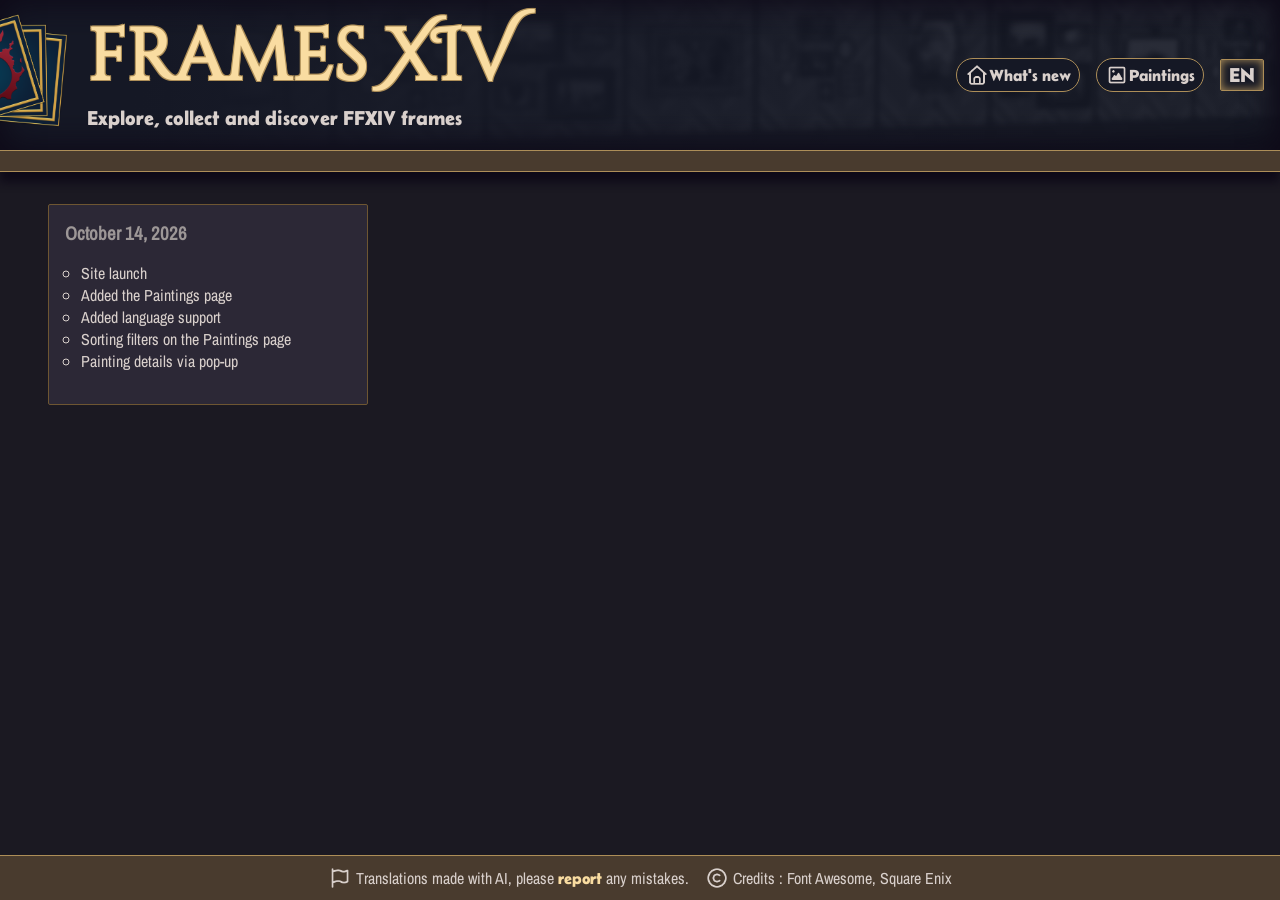
<file: index.html>
<!DOCTYPE html>
<html lang="en">
<head>
  <meta charset="UTF-8">
  <meta property="og:title" content="Frames XIV">
  <meta property="og:type" content="website">
  <meta name="viewport" content="width=device-width, initial-scale=1.0">
  <meta name="description" content="Frames XIV catalogues the frames (paintings) you can buy in Final Fantasy XIV: vendors, regions, expansions and how to unlock each one.">
  <meta property="og:description" content="Frames XIV catalogues the paintings you can buy in Final Fantasy XIV: vendors, regions, expansions and how to unlock each one.">
  <title>Frames XIV</title>
  <link rel="shortcut icon" href="./assets/favicon.png" type="image/x-icon">
  <link rel="stylesheet" href="style.css">
</head>
<body>
  <header>
    <div id="site-title">
      <img src="./assets/frames-xiv.png" alt="">
      <h1>frames XIV</h1>
      <span>Explore, collect and discover FFXIV frames</span>
    </div>
    <nav id="site-nav">
      <a href="./index.html" class="nav-link">
        <span class="icon nav-icon icon-home"></span>
        <span data-i18n="header.home">What's new</span>
      </a>
      <a href="./paintings.html" class="nav-link">
        <span class="icon nav-icon icon-paintings"></span>
        <span data-i18n="header.paintings">Paintings</span>
      </a>
      <div id="lang-switch">
        <button id="lang-toggle" type="button">
          <span id="lang-on">EN</span>
        </button>
        <ul id="lang-menu">
          <li><button type="button" data-language="en">EN</button></li>
          <li><button type="button" data-language="fr">FR</button></li>
          <li><button type="button" data-language="de">DE</button></li>
          <li><button type="button" data-language="ja">JA</button></li>
        </ul>
      </div>
    </nav>
  </header>
  <div id="middle-bar"></div>
  <main id="changelog">
  </main>
  <footer>
    <span class="footer-note">
      <span class="icon nav-icon icon-flag"></span>
      <span><span data-i18n="footer.start">Translations made with AI, please </span><a href="https://github.com/Luneriane/frames-xiv/issues" target="_blank" data-i18n="footer.middle">report</a><span data-i18n="footer.end"> any mistakes.</span></span>
    </span>
    <span class="footer-note">
      <span class="icon nav-icon icon-credits"></span>
      <span>Credits : Font Awesome, Square Enix</span>
    </span>
  </footer>
<script src="https://lds-img.finalfantasyxiv.com/pc/global/js/eorzeadb/loader.js?v3"></script>
<script src="./scripts/main.js"></script>
<script src="./scripts/index.js"></script>
</body>
</html>
</file>
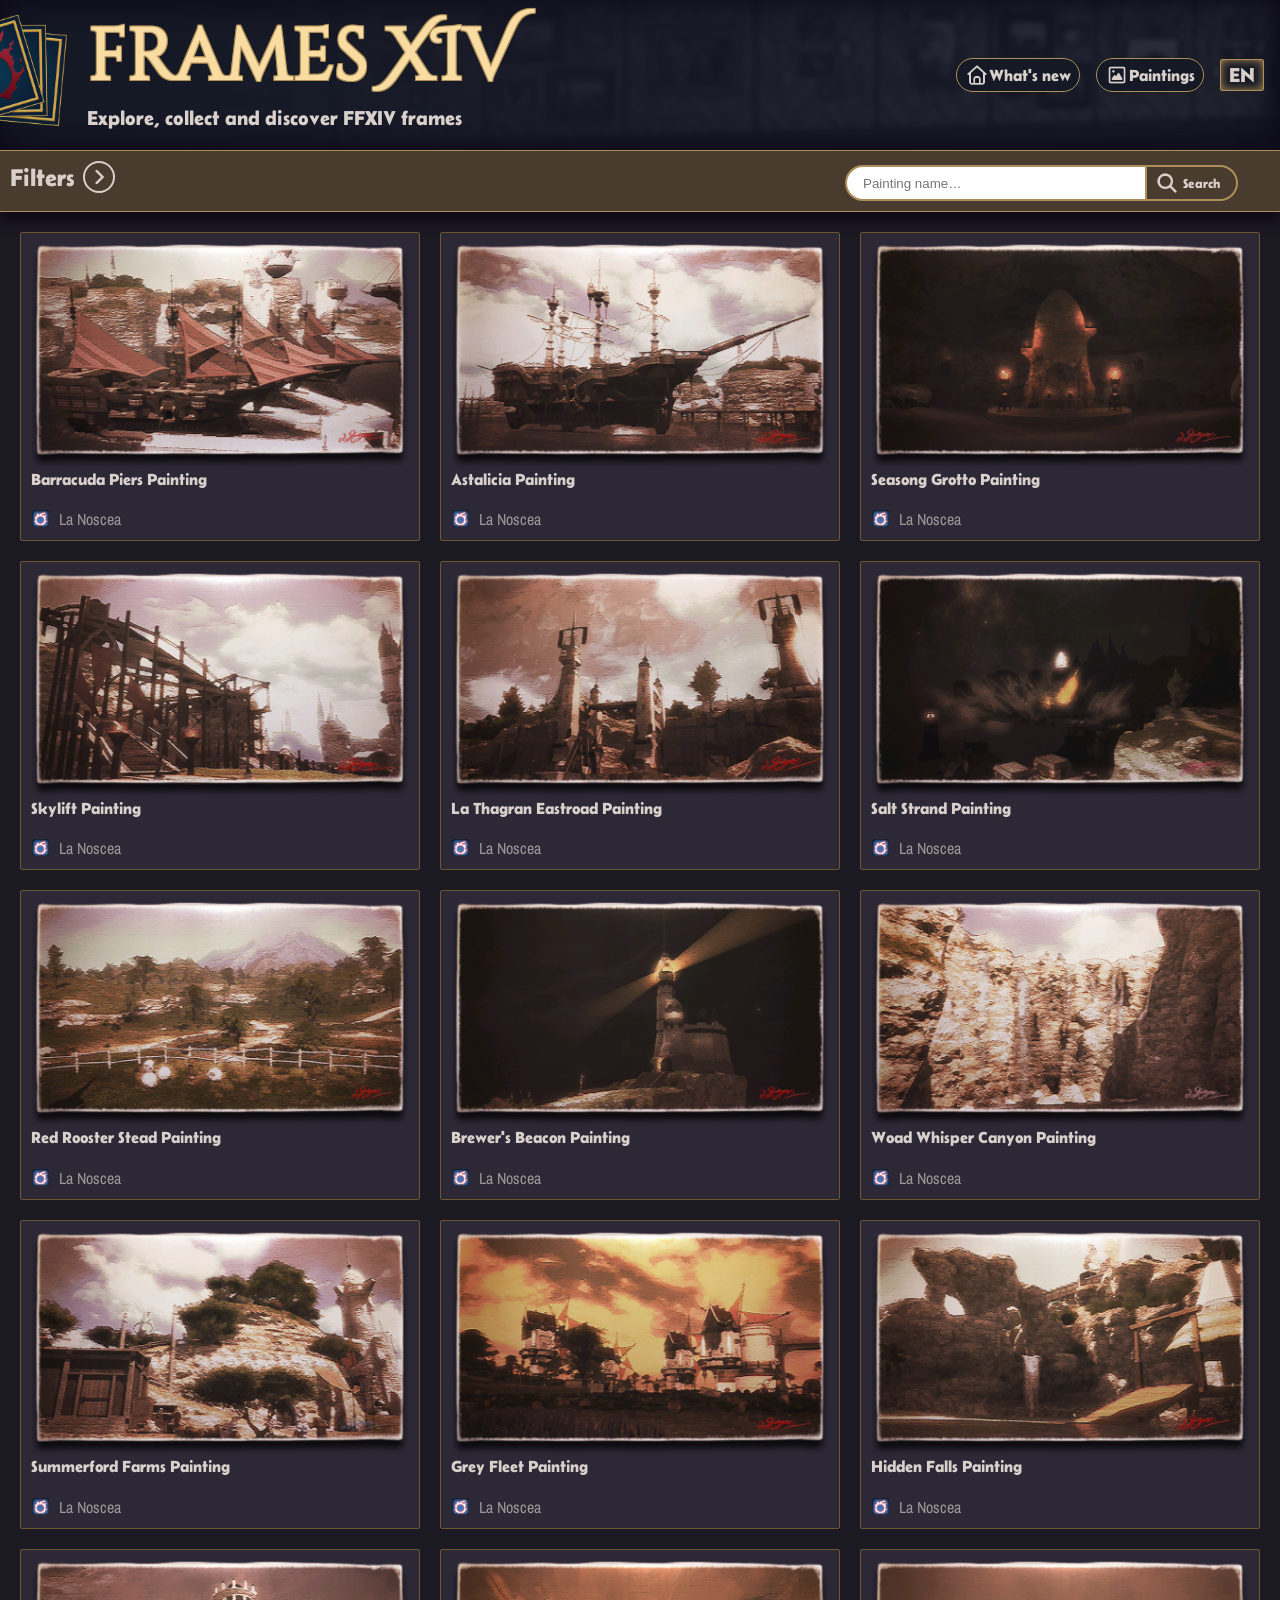
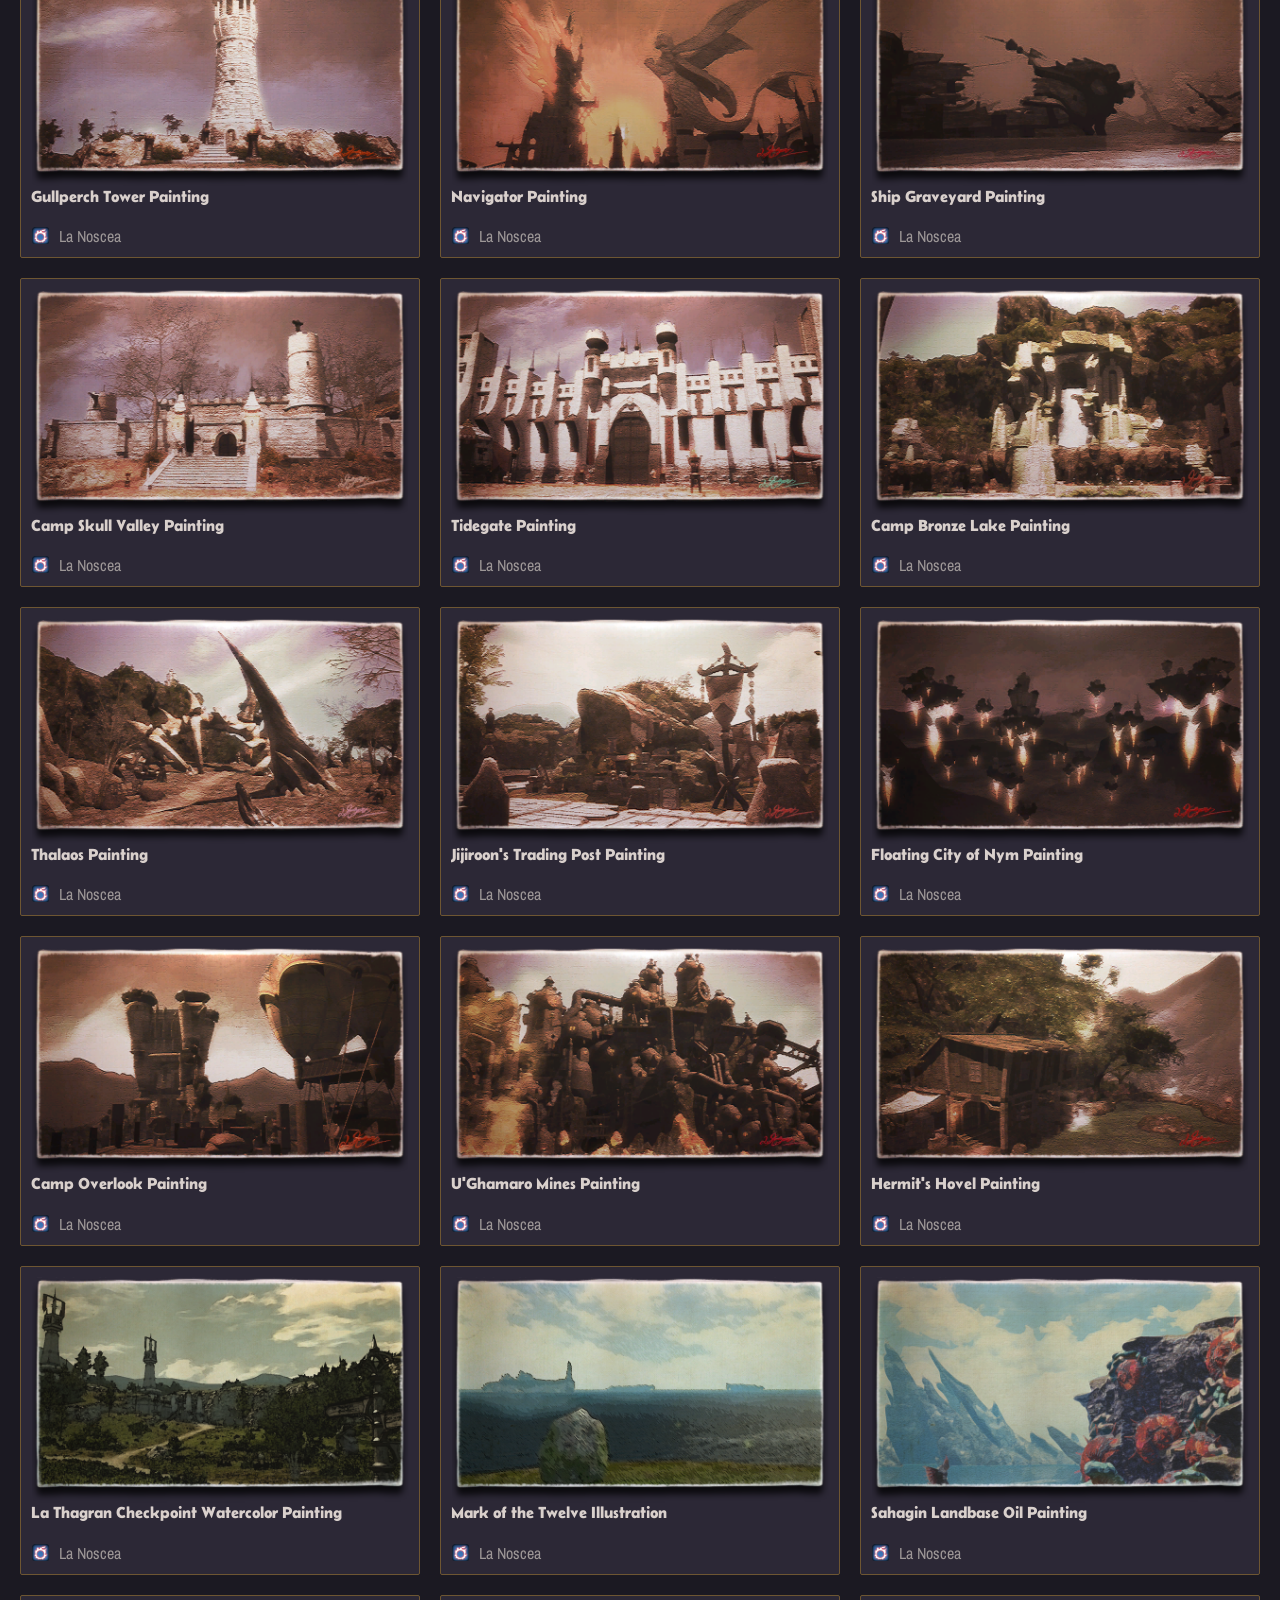
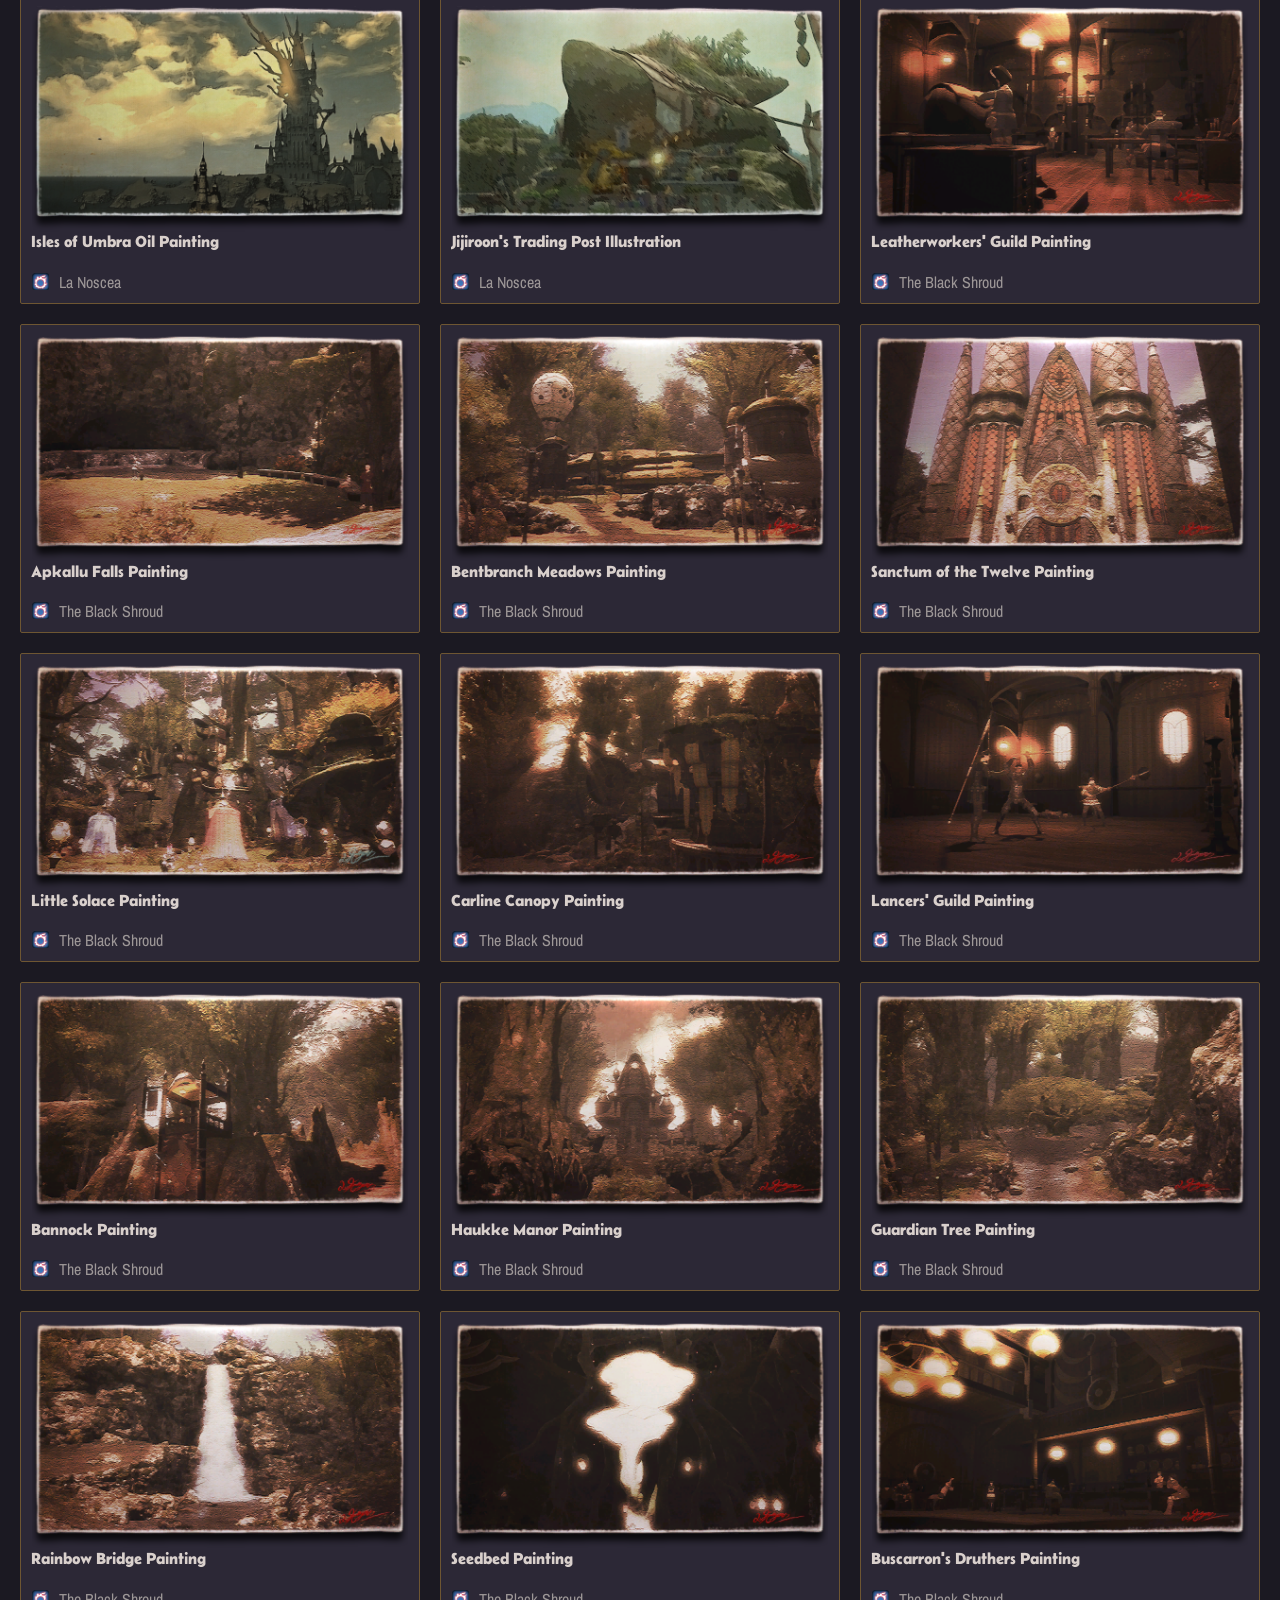
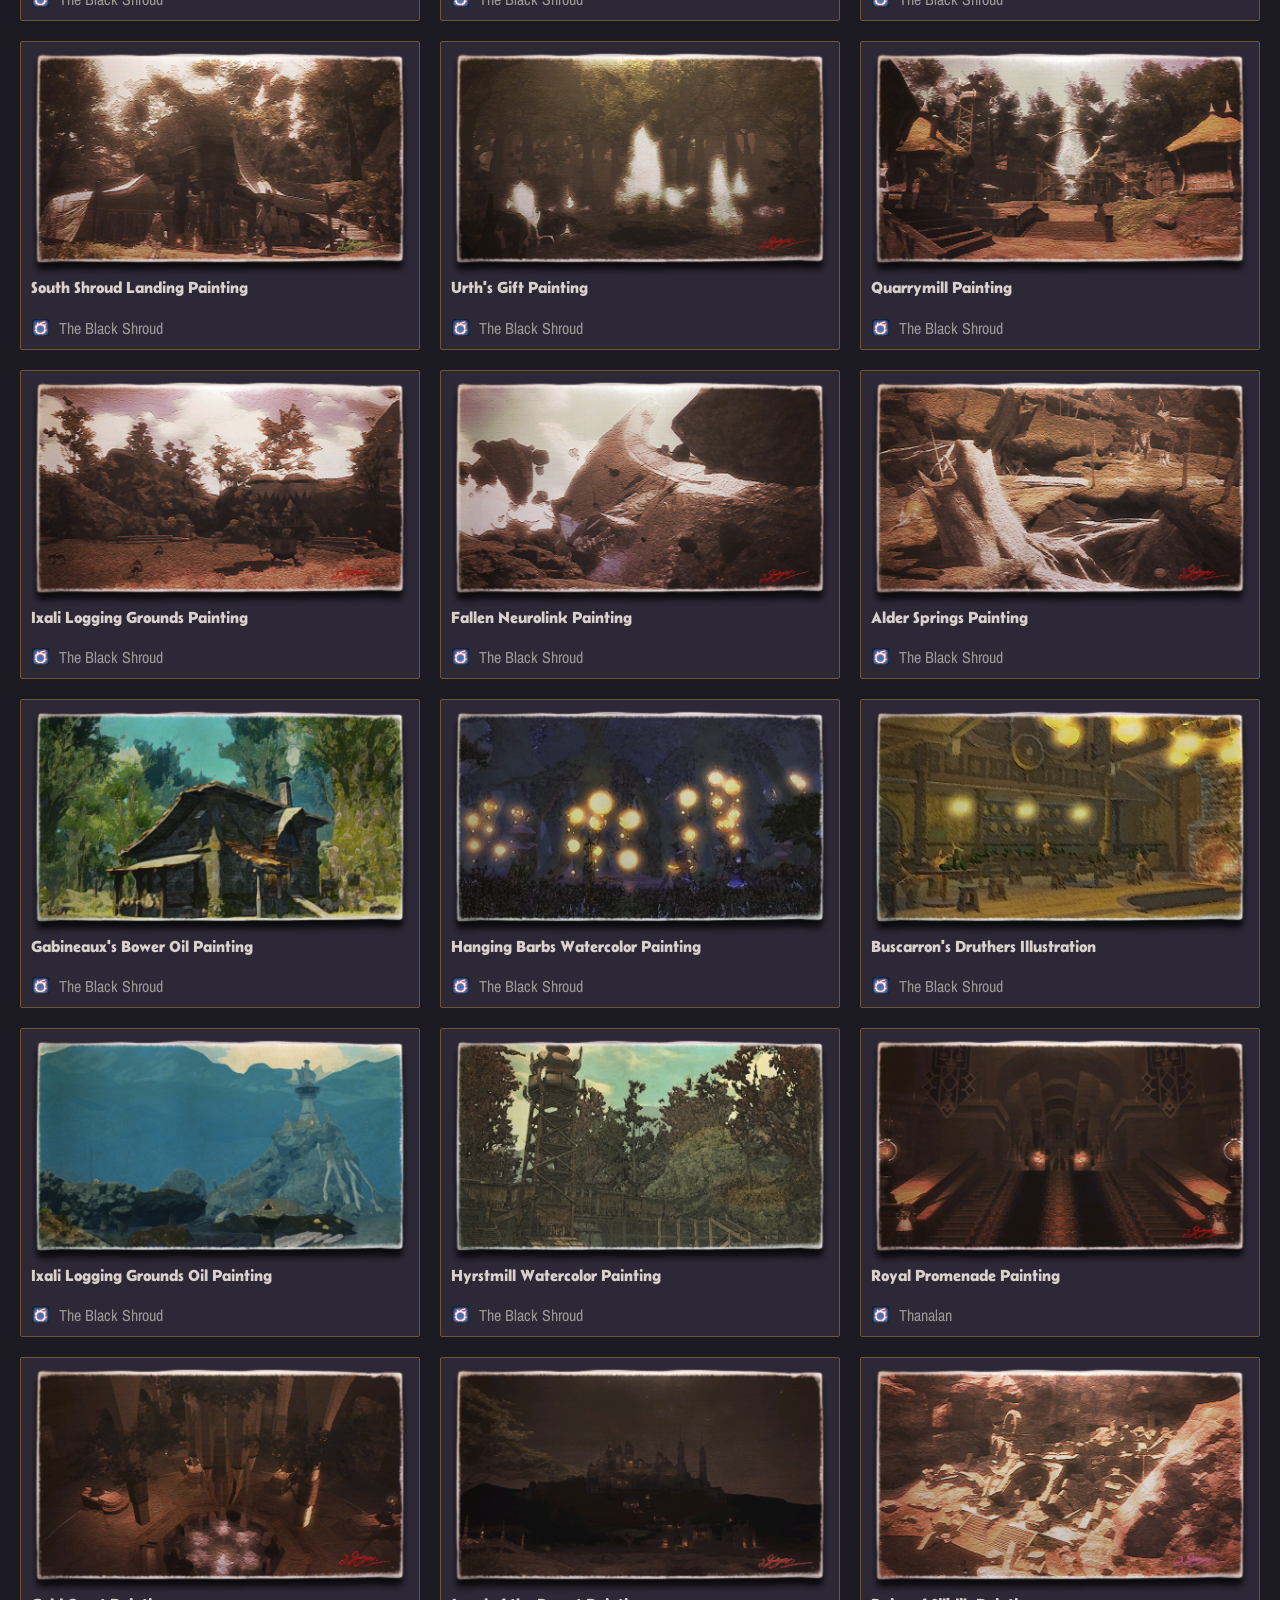
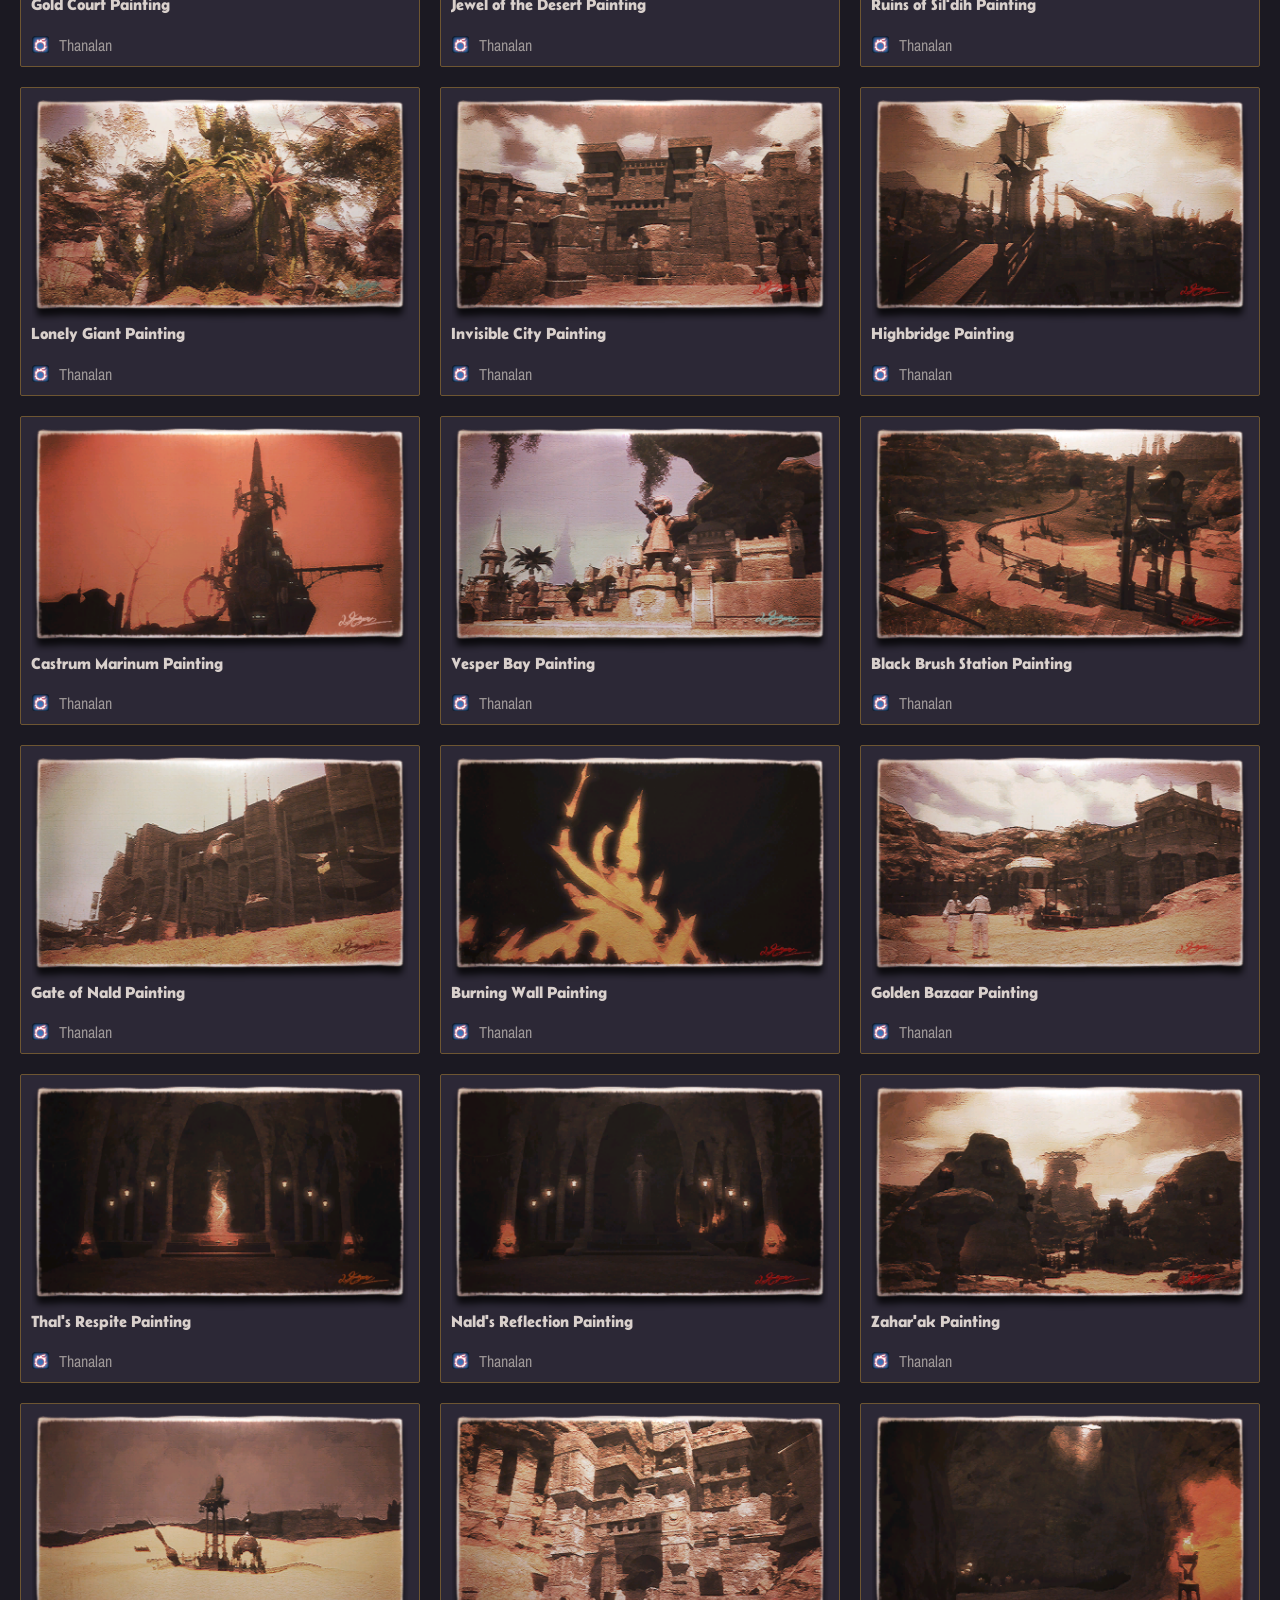
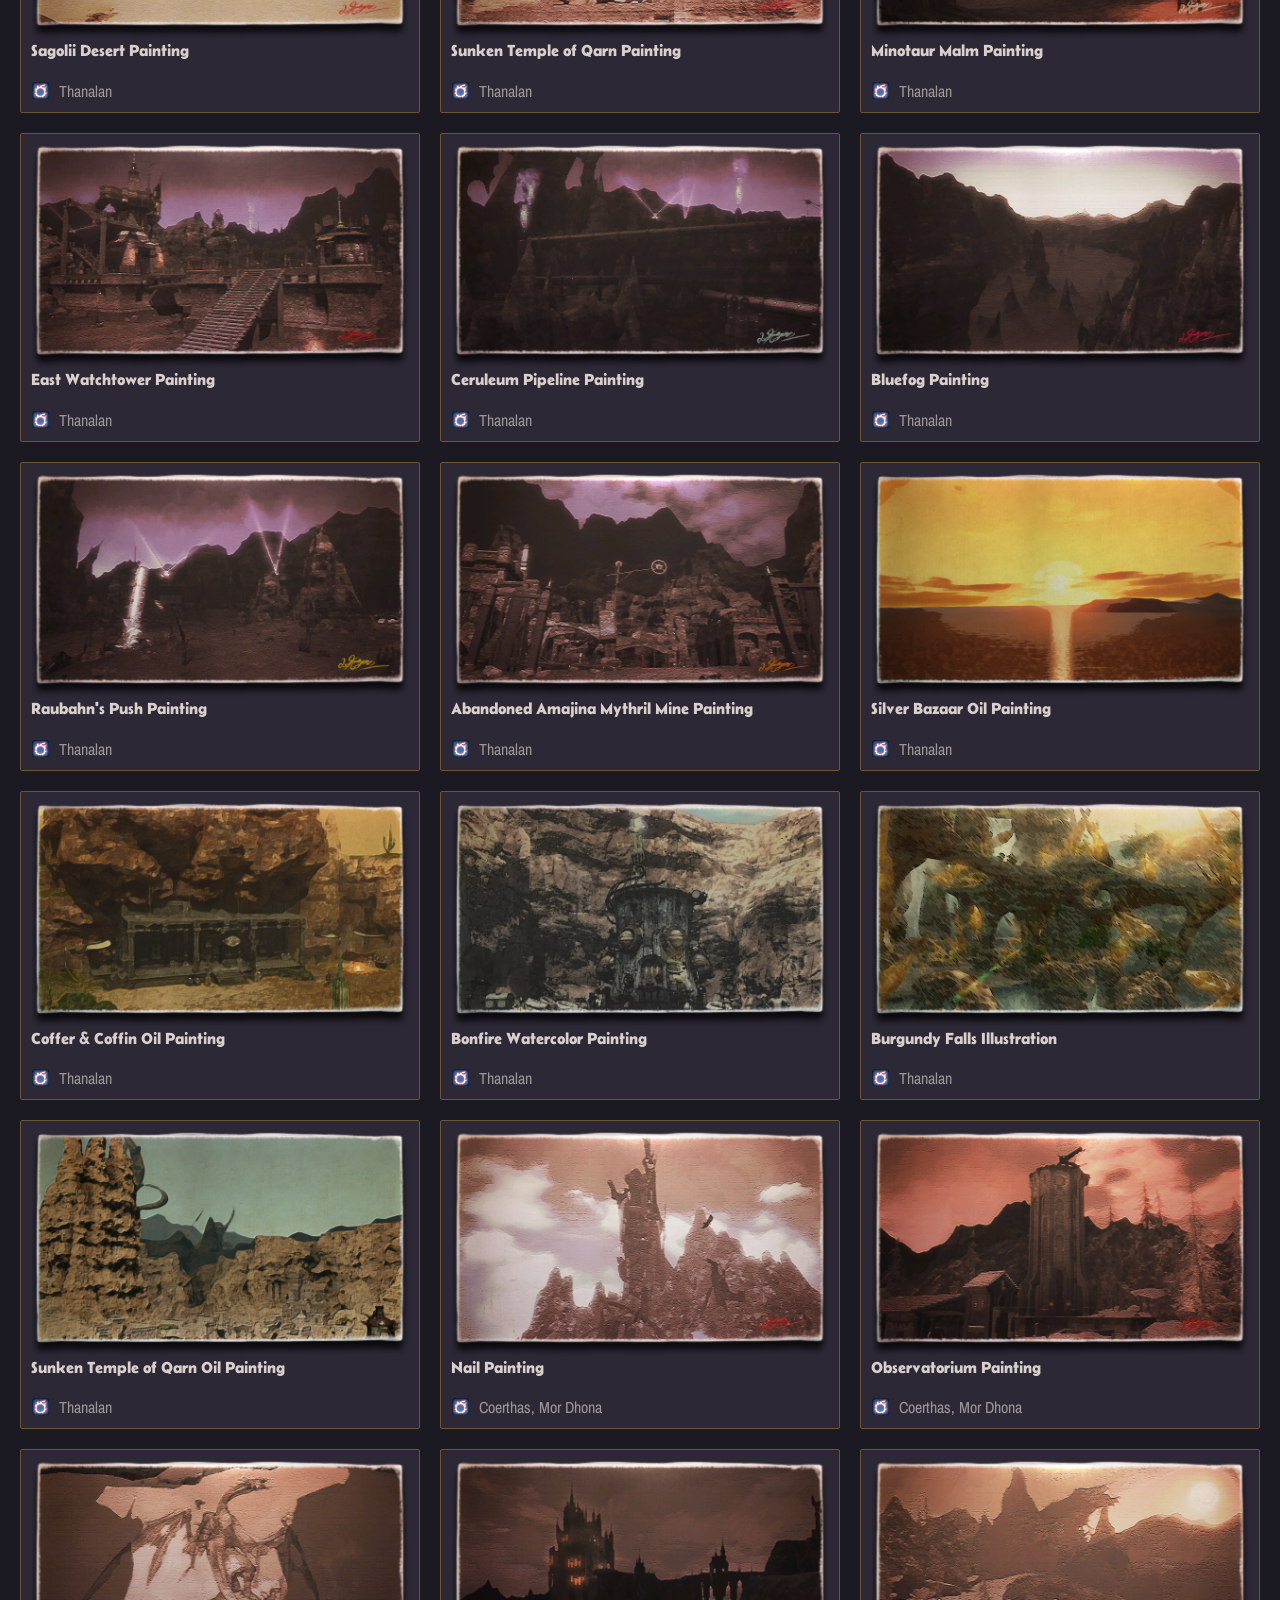
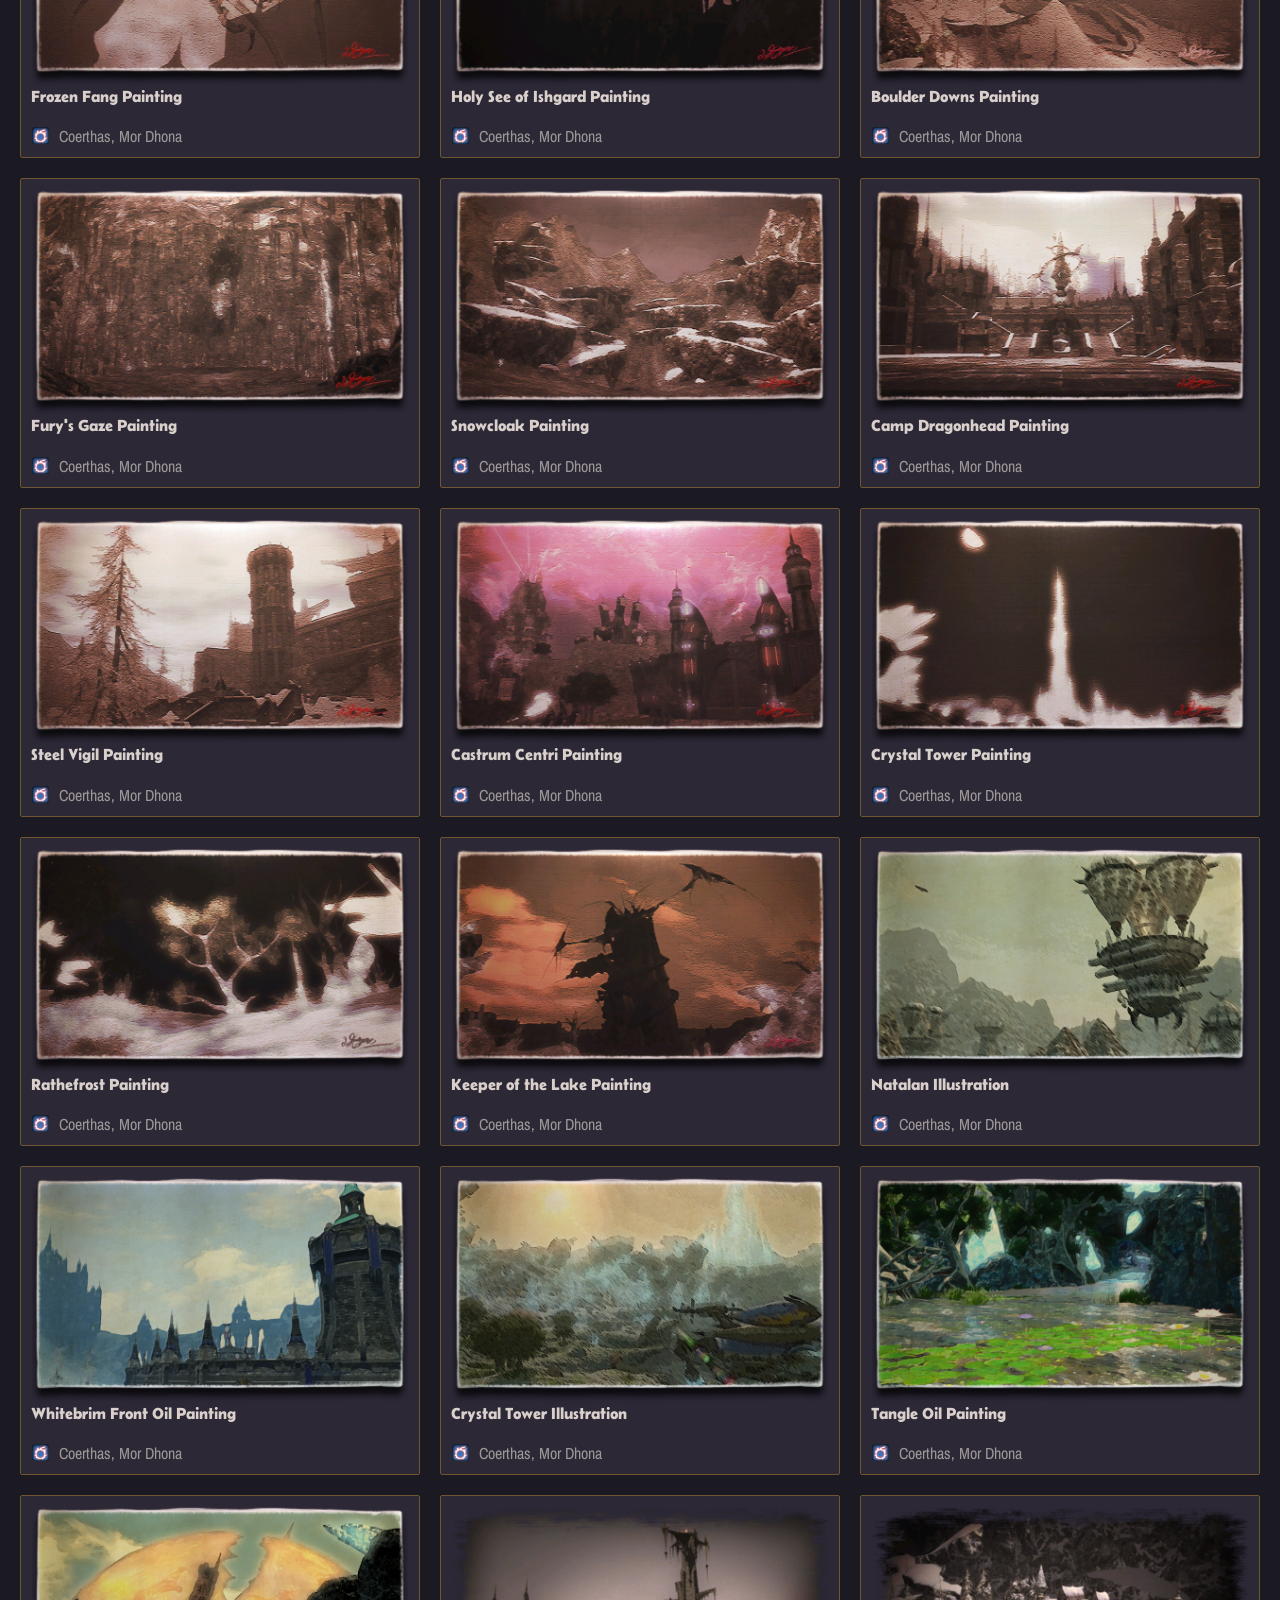
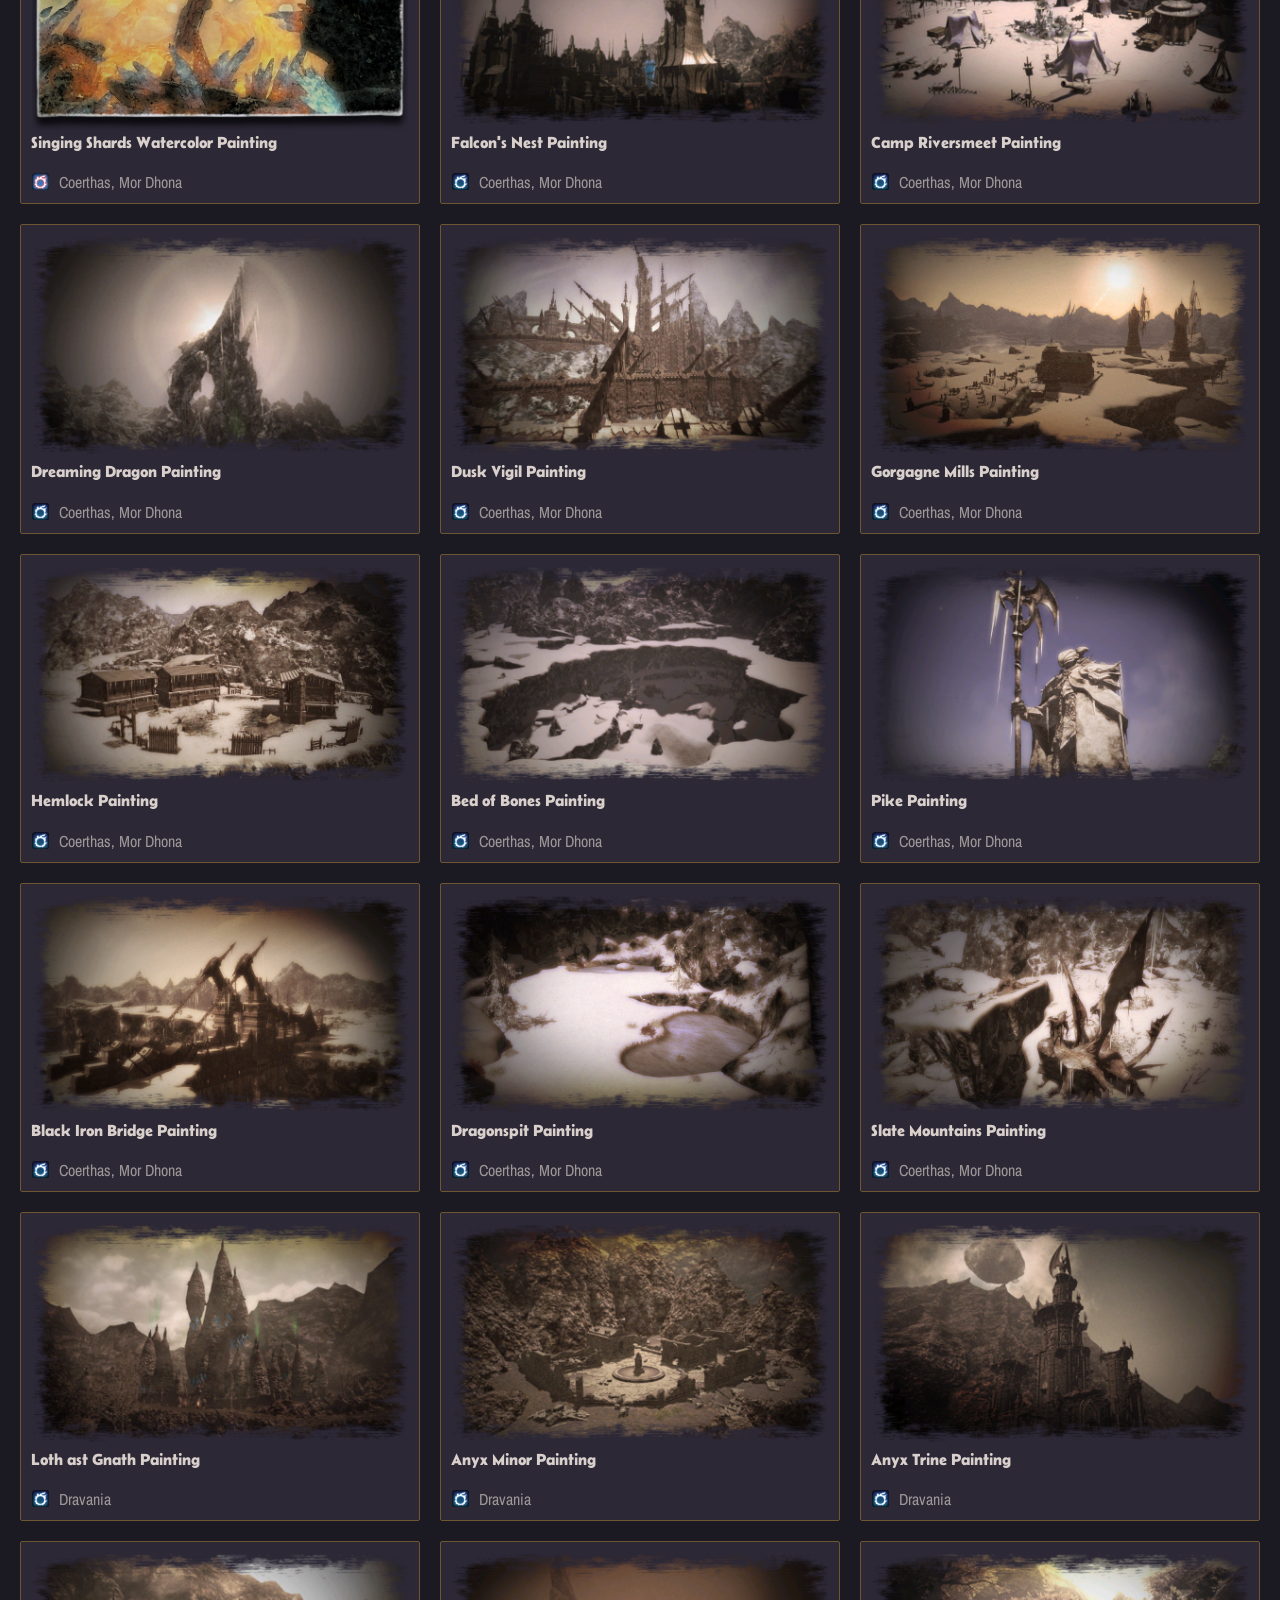
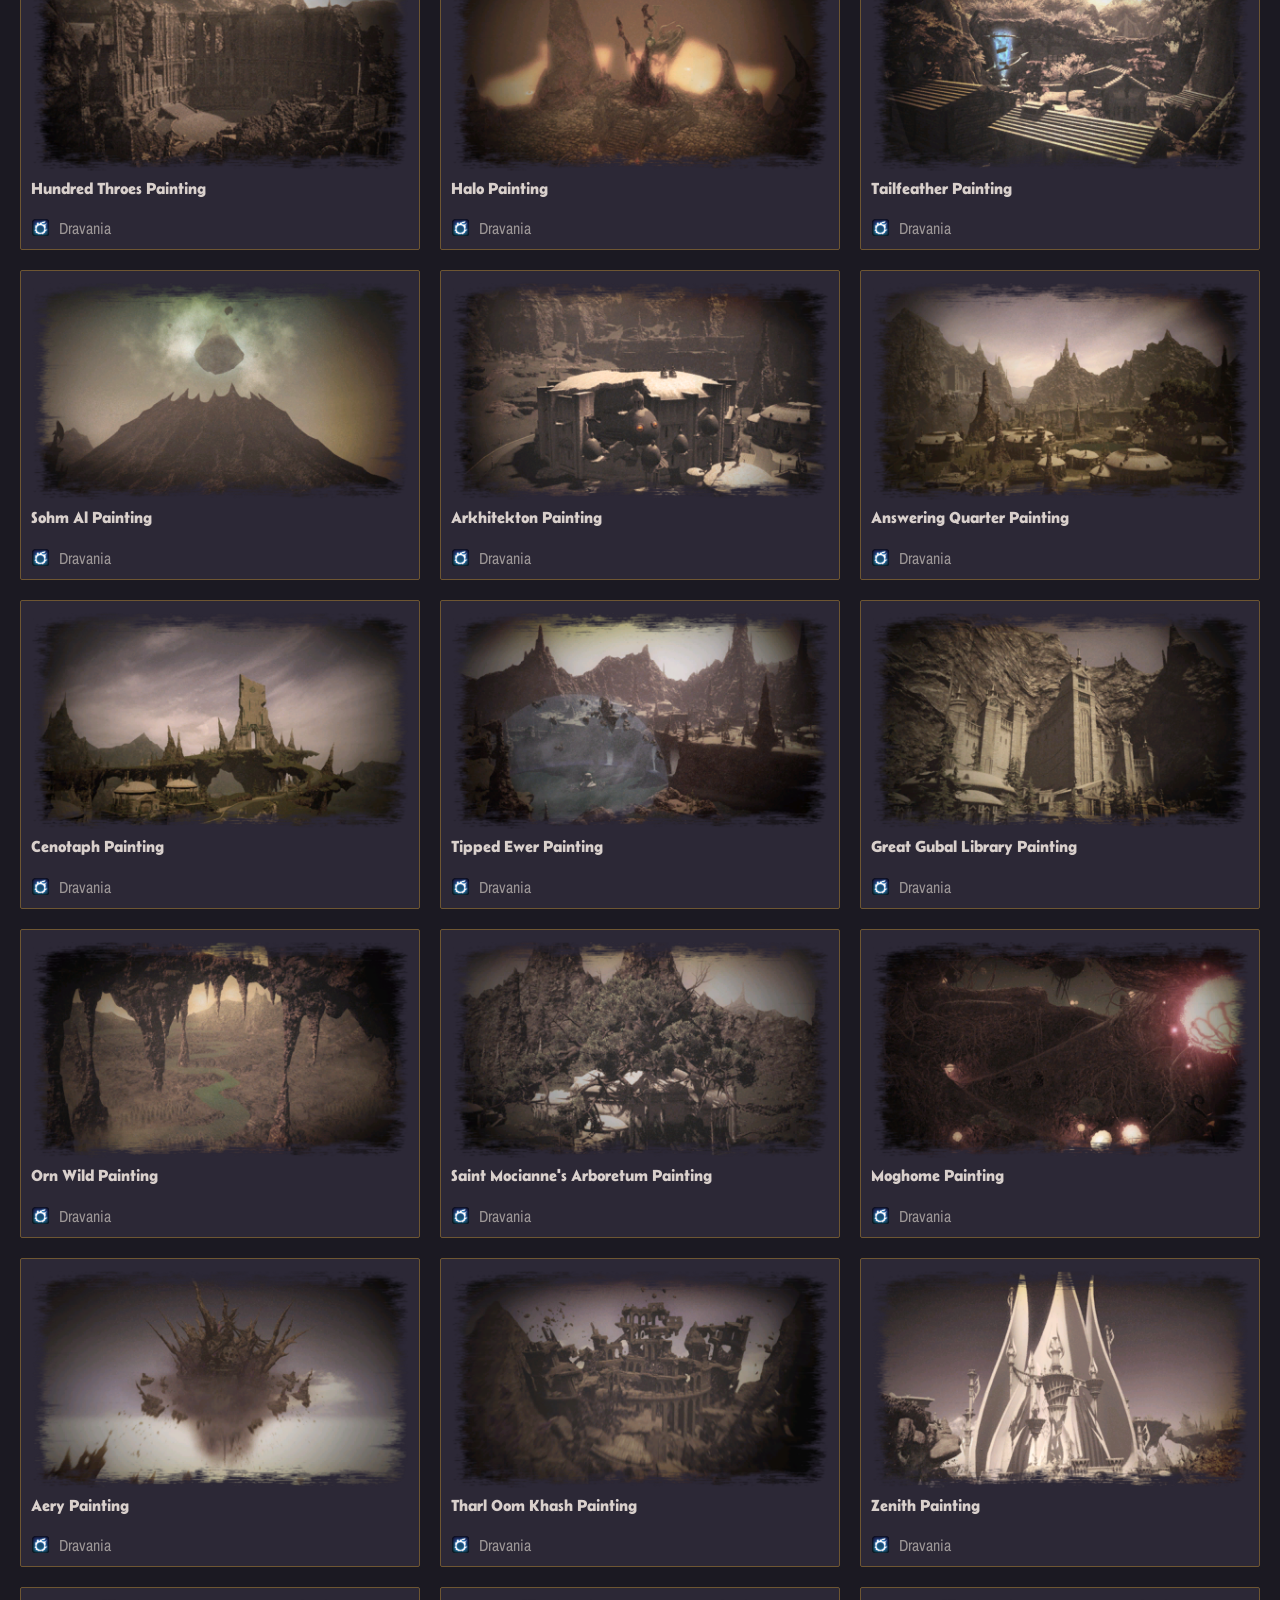
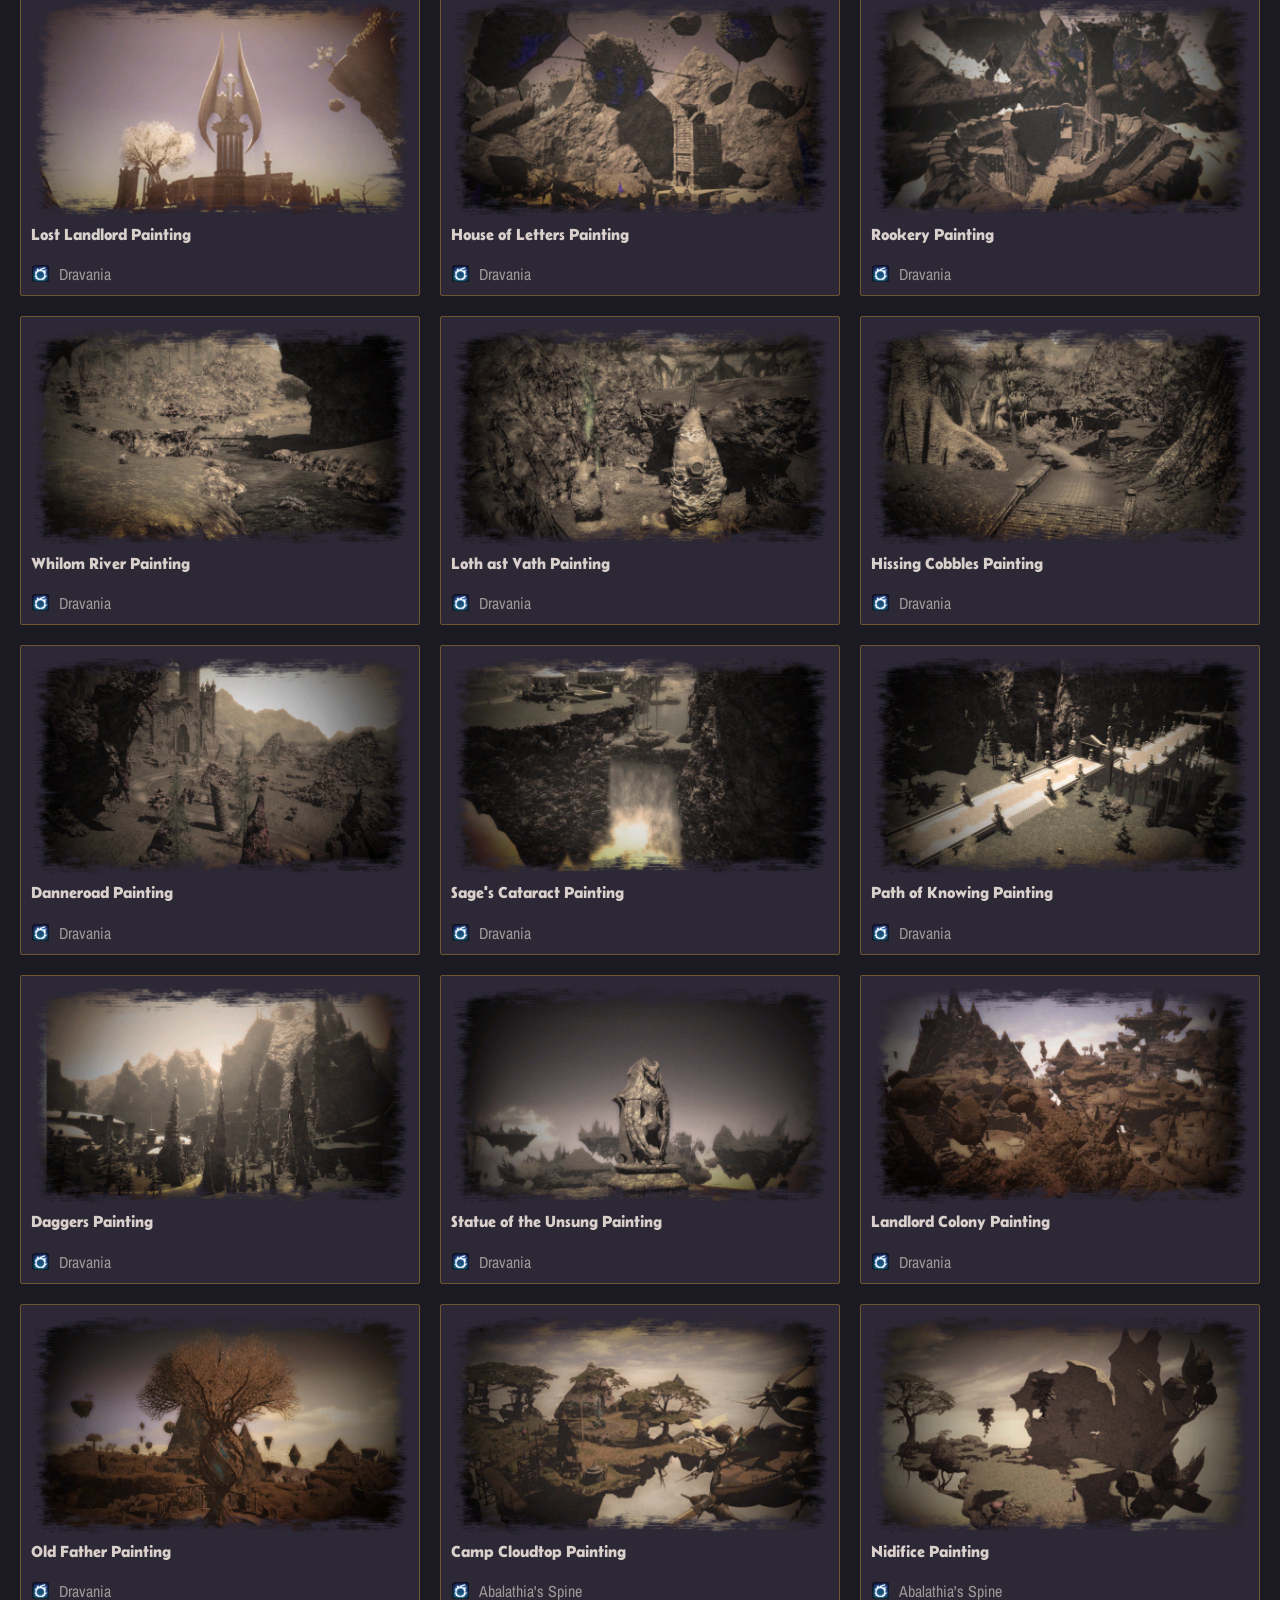
<file: paintings.html>
<!DOCTYPE html>
<html lang="en">
<head>
  <meta charset="UTF-8">
  <meta name="viewport" content="width=device-width, initial-scale=1.0">
  <meta property="og:title" content="Frames XIV">
  <meta property="og:type" content="website">
  <meta name="description" content="Browse every purchasable painting in Final Fantasy XIV, filterable by vendor, region and expansion, with Lodestone links.">
  <meta property="og:description" content="Browse every purchasable painting in Final Fantasy XIV, filterable by vendor, region and expansion, with Lodestone links.">
  <title>Frames XIV - Paintings</title>
  <link rel="shortcut icon" href="./assets/favicon.png" type="image/x-icon">
  <link rel="stylesheet" href="style.css">
</head>
<body>
  <header>
    <div id="site-title">
      <img src="./assets/frames-xiv.png" alt="">
      <h1>frames XIV</h1>
      <span>Explore, collect and discover FFXIV frames</span>
    </div>
    <nav id="site-nav">
      <a href="./index.html" class="nav-link">
        <span class="icon nav-icon icon-home"></span>
        <span data-i18n="header.home">What's new</span>
      </a>
      <a href="./paintings.html" class="nav-link">
        <span class="icon nav-icon icon-paintings"></span>
        <span data-i18n="header.paintings">Paintings</span>
      </a>
      <div id="lang-switch">
        <button id="lang-toggle" type="button">
          <span id="lang-on">EN</span>
        </button>
        <ul id="lang-menu">
          <li><button type="button" data-language="en">EN</button></li>
          <li><button type="button" data-language="fr">FR</button></li>
          <li><button type="button" data-language="de">DE</button></li>
          <li><button type="button" data-language="ja">JA</button></li>
        </ul>
      </div>
    </nav>
  </header>
  <div id="middle-bar" class="filters-bar">

    <div id="all-filters-toggle" class="toggle-block">
      <h2 id="all-filters-title" data-i18n="filters.title">Filters</h2>
      <button id="all-filters-btn" class="toggle-btn is-active"><span class="icon icon-toggle"></span></button>
    </div>

    <div id="filters-block">

      <div class="list-block">

        <div id="exp-toggle" class="toggle-block">
          <h3 data-i18n="filters.expansions">Expansion</h3>
          <button class="toggle-btn"><span class="icon icon-toggle"></span></button>
        </div>

        <ul id="exp-list" class="filters-list"></ul>

      </div>
      <div class="list-block">

        <div id="area-toggle" class="toggle-block">
          <h3 data-i18n="filters.areas">Region</h3>
          <button class="toggle-btn"><span class="icon icon-toggle"></span></button>
        </div>

        <ul id="area-list" class="filters-list"></ul>

      </div>

    </div>

      <div id="search-bar-container">
        <input type="search" name="search-bar" id="search-bar-area" data-i18n-placeholder="filters.searchPlaceholder" placeholder="Painting name…">
        <button><span class="icon icon-search"></span><span id="search-btn-text" data-i18n="filters.searchButton">Search</span></button>
      </div>

  </div>
  <main class="gallery" id="gallery"></main>
  <div id="modal" class="">
    <div id="modal-card">
      <button type="button" id="modal-close" class="icon icon-close" aria-label="Close"></button>
      <img src="./assets/landscapes/16938.png" alt="" id="modal-img">
      <div id="modal-info">
        <h2>Title</h2>
        <div id="modal-exp">
          <h3>Extension</h3>
          <div>
            <img src="./assets/icons/expansions/ARR.png" alt="" class="modal-icon">
            <span>A Realm Reborn</span>
          </div>
        </div>
        <div id="modal-area">
          <h3>Region</h3>
          <div>
            <img src="./assets/icons/achievement.png" alt="" class="modal-icon">
            <span>Noscea</span>
          </div>
        </div>
        <ul id="modal-unlock">
          <h3>Unlock</h3>
          <li>
            <img src="./assets/icons/achievement.png" alt="" class="modal-icon">
            <span>Achievement</span>
          </li>
          <li>
            <img src="./assets/icons/achievement.png" alt="" class="modal-icon">
            <span>Vendor</span>
          </li>
        </ul>
        <ul id="modal-links">
          <h3>Links</h3>
          <li>
            <img src="./assets/icons/links/lodestone.png" alt="" class="modal-icon">
            <span>Lodestone</span>
          </li>
          <li>
            <img src="./assets/icons/links/garlandDB.png" alt="" class="modal-icon">
            <span>GarlandDB</span>
          </li>
        </ul>
        
      </div>
    </div>
  </div>
  <footer>
    <span class="footer-note">
      <span class="icon nav-icon icon-flag"></span>
      <span><span data-i18n="footer.start">Translations made with AI, please </span><a href="https://github.com/Luneriane/frames-xiv/issues" target="_blank" id="footer-report" data-i18n="footer.middle">report</a><span data-i18n="footer.end"> any mistakes.</span></span>
    </span>
    <span class="footer-note">
      <span class="icon nav-icon icon-credits"></span>
      <span>Credits : Font Awesome, Square Enix</span>
    </span>
  </footer>
<script src="https://lds-img.finalfantasyxiv.com/pc/global/js/eorzeadb/loader.js?v3"></script>
<script src="./scripts/main.js"></script>
<script src="./scripts/paintings.js"></script>
</body>
</html>
</file>
<file: style.css>
/* Cinzel Decorative */
@font-face {
  font-display: swap; /* Check https://developer.mozilla.org/en-US/docs/Web/CSS/@font-face/font-display for other options. */
  font-family: 'Cinzel Decorative';
  font-style: normal;
  font-weight: 400;
  src: url('./assets/fonts/cinzel-decorative-regular.woff2') format('woff2'); /* Chrome 36+, Opera 23+, Firefox 39+, Safari 12+, iOS 10+ */
}
/* Belanosima */
@font-face {
  font-display: swap; /* Check https://developer.mozilla.org/en-US/docs/Web/CSS/@font-face/font-display for other options. */
  font-family: 'Belanosima';
  font-style: normal;
  font-weight: 600;
  src: url('./assets/fonts/belanosima-600.woff2') format('woff2'); /* Chrome 36+, Opera 23+, Firefox 39+, Safari 12+, iOS 10+ */
}
/* Archivo Narrow */
@font-face {
  font-display: swap; /* Check https://developer.mozilla.org/en-US/docs/Web/CSS/@font-face/font-display for other options. */
  font-family: 'Archivo Narrow';
  font-style: normal;
  font-weight: 400;
  src: url('./assets/fonts/archivo-narrow-regular.woff2') format('woff2'); /* Chrome 36+, Opera 23+, Firefox 39+, Safari 12+, iOS 10+ */
}

:root {
/* ---------- Colors ---------- */
  --blue: #151825;
  --dark: #0e0a18;
  --purple: #2c2836;
  --midpurple: #1b1922;
  --gold: #ad8e58;
  --darkgold: #6e5632;
  --brown: #493b2e;
  --lightgold: #f9dca1;
  --light: #d9d0cc;
  --grey: #9d9797;
/* ---------- Fonts ---------- */
  --cinzel: 'Cinzel Decorative', Georgia, serif;
  --belanosima: 'Belanosima', Verdana, sans-serif;
  --archivo: 'Archivo Narrow', Arial, sans-serif;
/* ---------- Icons ---------- */
.icon-home{ --icon-src: url('./assets/icons/ui/house-regular.png'); }
.icon-paintings{ --icon-src: url('./assets/icons/ui/image-regular.png'); }
.icon-flag{ --icon-src: url('./assets/icons/ui/flag-regular.png'); }
.icon-credits{ --icon-src: url('./assets/icons/ui/copyright-regular.png'); }
.icon-pen{ --icon-src: url('./assets/icons/ui/pen-fancy-solid.png'); }
.icon-toggle{ --icon-src: url('./assets/icons/ui/angle-right-solid.png'); }
.icon-search{ --icon-src: url('./assets/icons/ui/magnifying-glass-solid.png'); }
.icon-close{ --icon-src: url('./assets/icons/ui/xmark-solid.png'); }
/* ---------- Other variables ---------- */
  --radius: 2px;
  --header-height: 150px;
}

* {
  box-sizing: border-box;
}

body {
  margin: 0;
  min-height: 100vh;
  display: flex;
  flex-direction: column;
  background-color: var(--midpurple);
  color: var(--light);
}
.icon{
  display: inline-block;
  aspect-ratio: 1/1;
  background-color: var(--light);
  mask-image: var(--icon-src);
  -webkit-mask-image: var(--icon-src);
  mask-repeat: no-repeat;
  -webkit-mask-repeat: no-repeat;
  mask-size: contain;
  -webkit-mask-size: contain;
}
/* ---------- 404 ---------- */
#page-404{
  display: flex;
  height: 100vh;
  gap: 1em;
  padding: 1em;
}
#img-404{
  border-radius: var(--radius);
  height: 100%;
}
#text-404{
  background-color: var(--purple);
  padding: 1rem;
  border-radius: var(--radius);
  display: flex;
  flex-direction: column;
  align-items: center;
  gap: 1rem;
}
#header-404{
  height: 150px;
  margin-right: 1rem;
  display: flex;
  align-items: center;
  justify-content: center;

}
#logo-404{
  height: 130px;
}
#header-404 h1{
  font-size: 4rem;
}
#text-404 h2{
  font-family: var(--belanosima);
  text-align: center;
  background-color: var(--blue);
  border: 1px solid var(--gold);
  border-radius: 2rem;
  padding: 1rem;
}
#links-404 a{
  display: inline-flex;
  align-items: center;
  justify-content: center;
  height: 3em;
  width: 3em;
  border-radius: 50%;
  border: solid 2px var(--purple);
}
#links-404 a:hover{
  border: solid 2px var(--gold);
  .icon-404{
  background-color: var(--gold);

  }
}
.icon-404{
  display: inline-block;
  height: 2em;
  aspect-ratio: 1/1;
  background-color: var(--light);
  mask-image: var(--icon-src);
  -webkit-mask-image: var(--icon-src);
  mask-repeat: no-repeat;
  -webkit-mask-repeat: no-repeat;
  mask-size: contain;
  -webkit-mask-size: contain;
}

/* ---------- Header ---------- */
header {
  background-color: var(--blue);
  display: flex;
  justify-content: space-between;
  height: var(--header-height);
  position: sticky;
  top: 0;
  z-index: 20;
  flex: 0 0 auto;
  transition: height 0.25s ease;
  background-image: linear-gradient(to right, var(--blue), var(--blue) 10%, #15182500), url('./assets/bg.png');
  background-position: right 40%, center;
  background-size: cover;
  box-shadow: inset var(--dark) 0px 0px 30px 5px;
}

h1{
  font-family: var(--cinzel);
  color: var(--lightgold);
  margin: 0;
  text-shadow: -1px -1px var(--gold), 1px -1px var(--gold), 1px 1px var(--gold), -1px 1px var(--gold);
}

/* ---------- Title ---------- */
#site-title {
  padding: 10px;
  display: flex;
  flex-direction: column;
  flex-wrap: wrap;
  grid-template-columns: 2, 1fr;
  grid-template-rows: 3, 1fr;
  align-content: center;
}
#site-title img {
  height: 130px;
  margin-right: 10px;
  transition: height 0.25s ease;
}
#site-title h1 {
  font-size: 4.5rem;
  transition: font-size 0.25s ease;
}
#site-title span {
    grid-column: span 2 / span 2;
    grid-column-start: 2;
    grid-row-start: 3;
    font-family: var(--belanosima);
    font-size: 1.25rem;
    transition: opacity 0.2s ease, transform 0.25s ease;
}
header.is-compact {
  --header-height: 80px;
}
header.is-compact #site-title img {
  height: 60px;
}
header.is-compact #site-title h1 {
  font-size: 2.5rem;
}
header.is-compact #site-title span {
  opacity: 0;
  transform: translateX(-100%);
  pointer-events: none;
}

/* ---------- Nav ---------- */
#site-nav {
  display: flex;
  align-items: center;
  gap: 1rem;
  padding-right: 1rem;
  font-family: var(--belanosima);
}
.nav-link{
  display: inline-flex;
  align-items: center;
  background-color: var(--blue);
  padding: 0.25rem 0.5rem;
  border: 1px solid var(--gold);
  border-radius: 2em;
  text-decoration: none;
  color: var(--light);
}
.nav-link:link{
  color: var(--light);
}
.nav-link:visited{
  color: var(--light);
  text-decoration: none;
}
.nav-link:hover{
  cursor: pointer;
  color: var(--gold);
}
.nav-link:hover .nav-icon{
  background-color: var(--gold);
}
.nav-icon {
  height: 1.5em;
}

/* ---------- Language button ---------- */
#lang-switch{
  display: inline-block;
  position: relative;
}
#lang-toggle {
  padding: 0.25rem 0.5rem;
  font-family: var(--belanosima);
  color: var(--light);
  font-size: 1.25rem;
  background-color: var(--blue);
  border: 1px solid var(--gold);
  border-radius: var(--radius);
  box-shadow: inset 0 0 10px 0px var(--gold);
}
#lang-menu {
  display: none;
  position: absolute;
  top: 100%;
  right: 0;
  z-index: 10;
  min-width: 100%;
  margin: 0;
  padding: 0.25rem 0;
  list-style: none;
  color: var(--light);
  background-color: var(--blue);
  border: 1px solid var(--darkgold);  
  border-radius: var(--radius);
}
#lang-switch:hover #lang-menu,
#lang-switch:focus-within #lang-menu {
  display: block;
}
#lang-menu li {
  padding: 0;
}
#lang-menu button {
  width: 100%;
  padding: 0.25rem 0.5rem;
  border: 0;
  background: transparent;
  color: inherit;
  font: inherit;
  text-align: left;
  cursor: pointer;
}
#lang-menu button:hover,
#lang-menu button:focus-visible {
  color: var(--light);
  background-color: var(--gold);
  text-shadow: -1px -1px var(--dark), 1px -1px var(--dark), 1px 1px var(--dark), -1px 1px var(--dark);
}

/* ---------- Middle Bar ---------- */
#middle-bar {
  background-color: var(--brown);
  border-top: solid 1px var(--gold);
  border-bottom: solid 1px var(--gold);
  padding: 10px;
  box-shadow: 0px 10px 10px var(--dark);
  font-family: var(--belanosima);
  overflow: hidden;
}
#middle-bar.filters-bar {
  position: sticky;
  top: 150px;
  z-index: 15;
  display: grid;
  grid-template-columns: auto minmax(0, 1fr) auto;
  align-items: flex-start;
  gap: 1rem;
  transition: top 0.25s ease;
}
header.is-compact + #middle-bar.filters-bar {
  top: 80px;
}

#filters-block{
  display: flex;
  flex-direction: column;
  min-width: 0;
  gap: 1rem;
  align-items: stretch;
  height: 0;
  opacity: 0;
  overflow: hidden;
  transition: height 0.3s ease, opacity 0.3s ease;
}
.list-block{
  display: flex;
  flex: 0 0 auto;
  min-width: 0;
  flex-direction: column;
}
/* ---------- Toggle ---------- */
.toggle-block{
  display: flex;
  align-items: center;
  gap: 0.5rem;
  overflow: hidden;
  padding: 0;
}
.toggle-block h2,
.toggle-block h3,
.filters-list {
  margin: 0;
}
.toggle-block.is-active + .filters-list {
  margin-top: 0.5rem;
}
.toggle-block:hover{
  cursor: pointer;
  color: var(--gold);

  .filters-title{
    background-color: var(--brown);
  }
  .toggle-btn{
    border: solid 2px var(--gold);
  }
  .icon-toggle{
    background-color: var(--gold);
  }
}
.toggle-block.is-active{
  .icon-toggle{
    transform: rotate(90deg);
  }
}
.toggle-btn{
  height: 2rem;
  width: 2rem;
  background-color: var(--brown);
  border: solid 2px var(--light);
  border-radius: 50%;
  padding: 0;
  display: flex;
  align-items: center;
  justify-content: center;

  .icon-toggle{
    height: 1.5rem;
    background-color: var(--light);
    transition: transform 0.30s ease;
  }
}
#all-filters-toggle h2,
.toggle-block h3{
  white-space: nowrap;
  max-width: 10em;
  overflow: hidden;
  transition: max-width 0.3s ease, transform 0.3s ease;
}
#all-filters-toggle.is-active h2{
  max-width: 0;
  transform: translateX(-200%);
}
#all-filters-toggle.is-active + #filters-block {
  opacity: 1;
}
#exp-toggle.is-active + #exp-list {
  opacity: 1;
}
#area-toggle.is-active + #area-list {
  opacity: 1;
}

/* ---------- Filters Lists ---------- */
.filters-list{
  display: flex;
  flex-wrap: wrap;
  align-items: center;
  width: 100%;
  min-width: 0;
  padding: 0;
  margin: 0;
  gap: 0.2rem;
  list-style: none;
  height: 0;
  opacity: 0;
  overflow: hidden;
  transition: height 0.3s ease, opacity 0.3s ease;
}
.filter-icon{
  aspect-ratio: 1/1;
  height: 2.5rem;
  border: solid 1px var(--brown);
  border-radius: 0.5rem;
}
.filter-icon.is-active{
  border: solid 1px var(--gold);
}
/* ---------- Search bar ---------- */
#search-bar-container{
  display: flex;
  justify-content: end;
  padding-right: 2rem;
  padding-top: 0.25rem;
}
#search-bar-area{
  border-top-left-radius: 1.5rem;
  border-bottom-left-radius: 1.5rem;
  border: solid 2px var(--gold);
  border-right: none;
  width: 300px;
  padding-left: 1rem;
  color: var(--dark);
  appearance: none
}
#search-bar-area:focus-visible{
  box-shadow: 0 0 10px var(--gold), inset 0 0 5px 1px var(--brown);
  border: solid 2px var(--gold);
  outline: none;
  appearance: none
}
#search-bar-container button{
  font-family: var(--belanosima);
  color: var(--light);
  background-color: var(--brown);
  border: solid 2px var(--gold);
  border-top-right-radius: 1.5rem;
  border-bottom-right-radius: 1.5rem;
  display: flex;
  align-items: center;
  gap: 0.25rem;
  margin: 0;
  padding: 0.25rem;
  padding-right: 1rem;
  padding-left: 0.5rem;
}
#search-bar-container button:hover{
  box-shadow: 0 0 10px var(--gold);
  cursor: pointer;
}
#search-bar-container .icon{
  width: 1.5rem;
}

/* ---------- Main ---------- */
main {
  position: relative;
  flex: 1 0 auto;
}

/* ---------- Scrollbar ---------- */
::-webkit-scrollbar {
  width: 10px;
}
::-webkit-scrollbar-track {
  background: var(--brown);
  border-radius: 10px;
}
::-webkit-scrollbar-thumb {
  background: var(--gold);
  border-radius: 10px;
}
::-webkit-scrollbar-thumb:hover {
  background: var(--lightgold);
}
* {
  scrollbar-width: thin;
  scrollbar-color: var(--gold) var(--brown);
}

/* ---------- Changelog ---------- */
#changelog{
  padding: 2rem 3rem;
  font-family: var(--archivo);
  display: flex;
  align-items: flex-start;
  flex-wrap: wrap;
  gap: 1rem;
}
#changelog h3 {
  color: var(--grey);
  margin: 0;
}
.change-item {
  flex: 0 1 320px;
  max-width: 100%;
  background-color: var(--purple);
  padding: 1rem;
  border: solid 1px var(--darkgold);
  border-radius: var(--radius);
}
.change-list{
  list-style-type: circle;
  padding-left: 1em;
}
/* ---------- Gallery ---------- */
.gallery {
  display: grid;
  grid-template-columns: repeat(auto-fill, minmax(350px, 1fr));
  align-items: start;
  padding: 20px;
  gap: 20px;
}
.card {
  background-color: var(--purple);
  padding: 10px;
  border-radius: var(--radius);
  display: flex;
  flex-wrap: wrap;
  border: solid 1px var(--darkgold);
  transition: transform 0.15s ease, border-color 0.15s ease, box-shadow 0.15s ease;
}
.card:hover, .card:focus-visible {
  transform: translateY(-5px);
  border-color: var(--gold);
  box-shadow: var(--dark) 0 5px 5px 5px;
  cursor: pointer;
}
.card-img {
  display: inline-block;
  width: 100%;
}
.frame-title{
  width: 100%;
  height: 2.4rem;
  font-family: var(--belanosima);
  overflow: hidden;
}
.frame-title:hover {
  overflow: auto;
}
.card-info{
  display: inline-flex;
  align-items: center;
  gap: 0.5rem;
}
.card-icon {
  height: 1.25rem;
}
.card-text {
  display: inline-block;
  font-family: var(--archivo);
  color: var(--grey);
}
.card-text::first-letter{
  text-transform: uppercase;
}
/* ---------- Modale ---------- */
#modal {
  display: none;
  position: fixed;
  inset: 0;
  z-index: 100;
  background-color: rgb(14, 10, 24, 0.9);
  align-items: center;
  justify-content: center;
  padding: 2rem;
}
#modal.is-active {
  display: flex;
}
#modal-card {
  position: relative;
  display: grid;
  grid-template-columns: 1fr 1fr;
  border: solid 1px var(--gold);
  border-radius: var(--radius);
  background-color: var(--purple);
  padding: 1rem;
  gap: 0.5rem;
}
#modal-card .icon-close{
  position: absolute;
  right: 0.5rem;
  top: 0.5rem;
  aspect-ratio: 1/1;
  height: 1.5em;
}
#modal-card .icon-close:hover{
  background-color: var(--gold);
  cursor: pointer;
}
#modal-img{
  aspect-ratio: 5/3;
  width: minmax(350px, 1fr);
}
#modal-info {
  display: grid;
  grid-template-columns: repeat(2, minmax(0, 1fr));
  grid-template-rows: repeat(4, auto);
}
#modal h2 {
  font-family: var(--belanosima);
  grid-area: 1 / 1 / 2 / 3;
}
#modal-exp {
  grid-area: 2 / 1;

  div{
    display: flex;
    align-items: center;
    gap: 0.5rem;
  }
}
#modal-area {
  grid-area: 3 / 1;

  div{
    display: flex;
    align-items: center;
    gap: 0.5rem;
  }
}
#modal-unlock{
  grid-area: 2 / 2 / 4 / 3;
}
#modal-unlock li{
  list-style: none;
  margin-left: 0;
  display: flex;
  align-items: center;
  gap: 0.5rem;
}
#modal a {
  font-family: var(--archivo);
  text-decoration: none;
  font-size: 24px;
  color: inherit;
}
#modal a::first-letter{
  text-transform: uppercase;
}
#modal a:hover{
  cursor: pointer;
  color: var(--gold);
}
#modal-links{
  grid-area: 4 / 1 / 5 / 3;
  text-align: center;
}
#modal-links li{
  margin: 0 0.5rem;
  display: inline-flex;
  gap: 0.5rem;
}
.modal-icon {
  aspect-ratio: 1/1;
  height: 2em;
}
#modal h3 {
  font-family: var(--archivo);
  font-size: 16px;
  color: var(--grey);
}
#modal span {
  font-family: var(--archivo);
  font-size: 24px;
}

/* ---------- Footer ---------- */
footer {
  flex: 0 0 auto;
  padding: 10px;
  border-top: solid 1px var(--gold);
  background-color: var(--brown);
  display: flex;
  justify-content: center;
  gap: 1rem;
}
.footer-note{
  display: inline-flex;
  align-items: center;
  gap: 0.25rem;
  font-family: var(--archivo);
}
footer a {
  color: var(--lightgold);
  font-family: var(--belanosima);
  text-decoration: none;
}
footer a:hover{
  text-decoration: underline;
  color: var(--gold);
}
</file>
